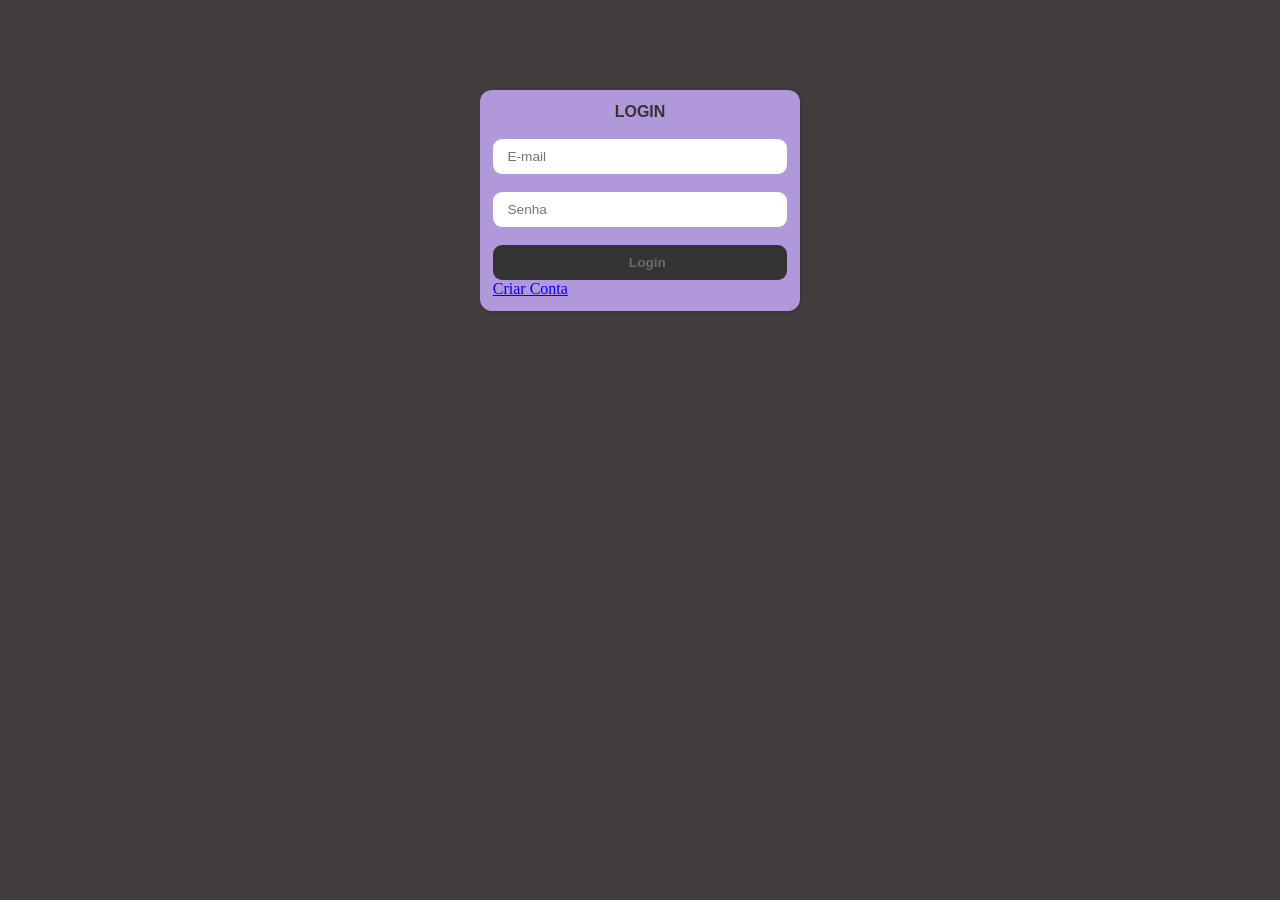
<file: index.html>
<!doctype html>
<html lang="pt-br">
<head>
<meta charset="UTF-8" />
<meta name="viewport" content="width=device-width,
initial-scale=1.0" />
<title>Skins</title>
<link rel="stylesheet" href="./CSS/index.css" />
<script src="./js/index.js" defer></script>
</head>
<body>
<main>

<section id="cadastro">
<form action="#">
<h2>Cadastro</h2>
<input
type="text"
maxlength="10"
placeholder="usuario"
required
class="campo"
name="fusuario"
/>
<input
type="email"
maxlength="70"
placeholder="E-mail"
required
class="campo"
name="femail"
/>
<input
type="password"
maxlength="12"
minlength="8"
placeholder="Senha"
required
class="campo"
name="fsenha"
/>
<input
type="password"
maxlength="12"
minlength="8"
placeholder="Senha"
required
class="campo"
name="fsenha2"
/>
<button class="campo botao">Cadastrar</button>

<a href="#" class="alternar">Já tem conta? Entre!</a>
</form>
</section>
<section id="login">
<form action="./home.html">
<h2>Login</h2>
<input
type="email"
maxlength="70"
placeholder="E-mail"
required
class="campo"
name="femail"
/>
<input
type="password"
maxlength="12"
minlength="8"
placeholder="Senha"
required
class="campo"
name="fsenha"
/>
<button class="campo botao">Login</button>
<a href="#" class="alternar">Criar Conta</a>
</form>
</section>
</main>
</body>
</html>
</file>
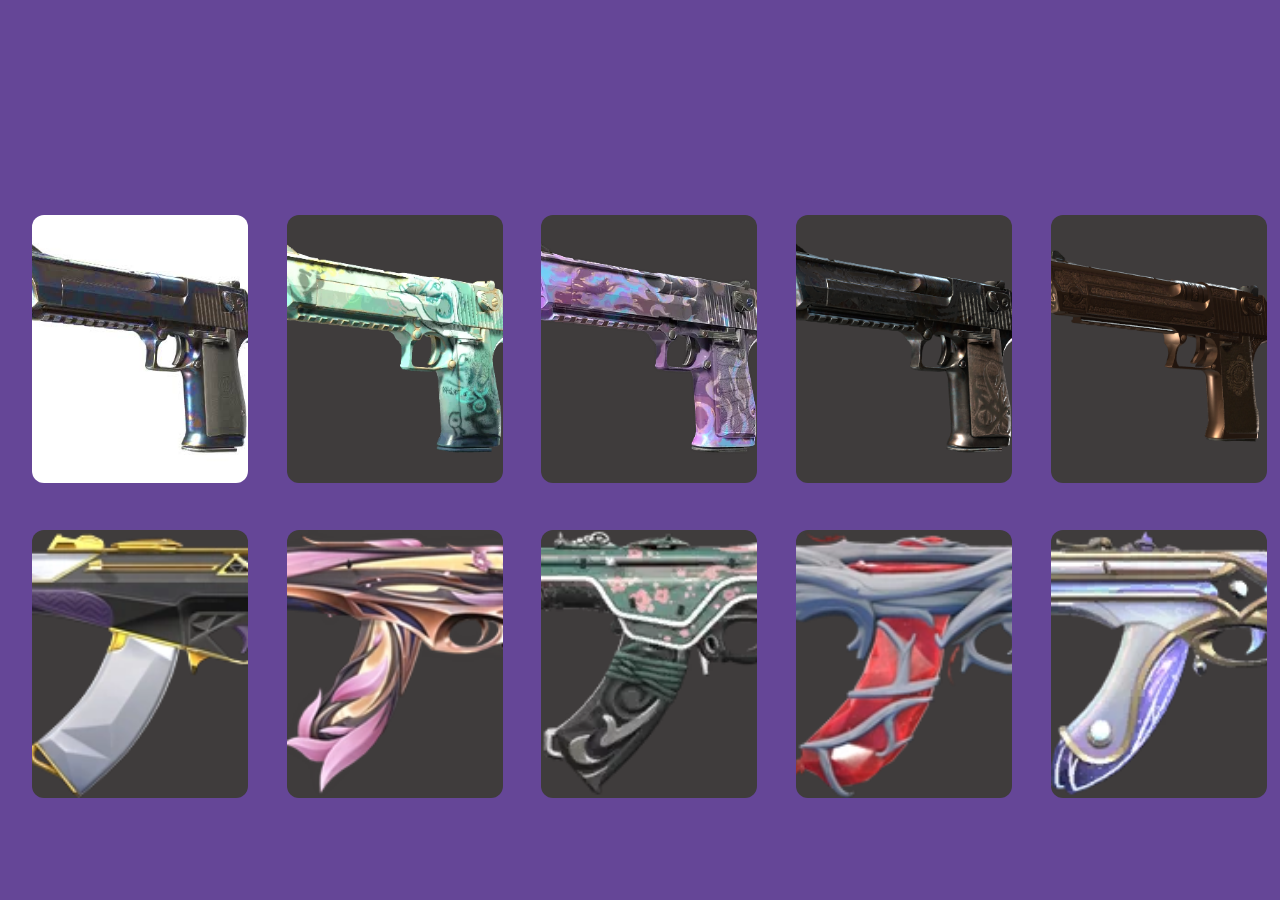
<file: home.html>
<!doctype html>
<html lang="pt-br">
<head>
<meta charset="UTF-8" />
<meta name="viewport" content="width=device-width,
initial-scale=1.0" />
<title>Skins</title>
<link rel="stylesheet" href="./CSS/home.css" />
<script src="./js/index.js" defer></script>

</head>

<body>
    <main>

        <header></header>

        <!-- Counter-Strike 2 -->
        <section class="game" id="cs2">
            <div class="skin"><img src="./img/cs1.png" alt="Skin 1"></div>
            <div class="skin"><img src="./img/cs2.png" alt="Skin 2"></div>
            <div class="skin"><img src="./img/cs3.png" alt="Skin 3"></div>
            <div class="skin"><img src="./img/cs4.png" alt="Skin 4"></div>
            <div class="skin"><img src="./img/cs5.png" alt="Skin 5"></div>
        </section>

        <!-- Valorant -->
        <section class="game" id="valorant">
            <div class="skin"><img src="./img/skin1.png" alt="Skin 1"></div>
            <div class="skin"><img src="./img/skin2.png" alt="Skin 2"></div>
            <div class="skin"><img src="./img/skin3.png" alt="Skin 3"></div>
            <div class="skin"><img src="./img/skin4.png" alt="Skin 4"></div>
            <div class="skin"><img src="./img/skin5.png" alt="Skin 5"></div>
        </section>

        <footer></footer>

    </main>
</body>
</html>
</file>
<file: CSS/index.css>
*{
margin: 0;
padding: 0;
box-sizing: border-box;
}
main{
width: 100%;
height: 100vh;
background: #423d3d;
}
section{
width: 25%;
height: auto;
background: #b098da;
margin-left: 37.5%;
margin-top: 10vh;
float: left; /* descolar do main */
border-radius: 12px;
box-shadow: 1px 1px 3px #333;
padding: 1%;
}
section h2{
font-family: Arial, "Helvetica Neue", Helvetica, sans-serif;
font-size: 1rem;
text-transform: uppercase;
text-align: center;
font-weight: bold;
color: #333;
}
section input{
width: 100%;
height: 35px;
margin-top: 2vh;
border: 0;
border-radius: 9px;
text-indent: 5%;
outline: none;
font-family: Arial, "Helvetica Neue", Helvetica, sans-serif;
font-size: 0.85rem;
color: #333;
}

section button{
width: 100%;
height: 35px;
margin-top: 2vh;
border: 0;
border-radius: 9px;
text-indent: 5%;
outline: none;
font-family: Arial, "Helvetica Neue", Helvetica, sans-serif;
font-size: 0.85rem;
color: #6b6870;
background: #333;
font-weight: bold;
}
</file>
<file: CSS/home.css>
*{
margin: 0;
padding: 0;
box-sizing: border-box;
}
main{
width: 100%;
height: auto;
/* background: #333; */
}
header{
width: 100%;
height: 20vh;
background: #654697;
}
section{
width: 100%;
height: 35vh;
float: left;
padding: 1%;
}
#cs2{
background: #654697;
}
#valorant{
background: #654697;
}
.skin{
width: 20%;
height: 100%;
margin-left: 1.5%;
margin-top: 2.5vh;
float: left;
border-radius: 12px;
}
footer{
width: 100%;
height: 10vh;
background: #654697;
float: left;
}
.game {
    display: flex;
    justify-content: center;
    align-items: center;
    gap: 20px;
    width: 100%;
    margin: 0px auto;
}

.skin {
    width: 200px;
    height: 280px;
    border-radius: 12px;
    background-color: #3f3c3c;
}

.skin {
    width: 268px;
    height: 268px;
    border-radius: 12px;
    overflow: hidden;
}

.skin img {
    width: 100%;
    height: 100%;
    object-fit: cover;
}
</file>
